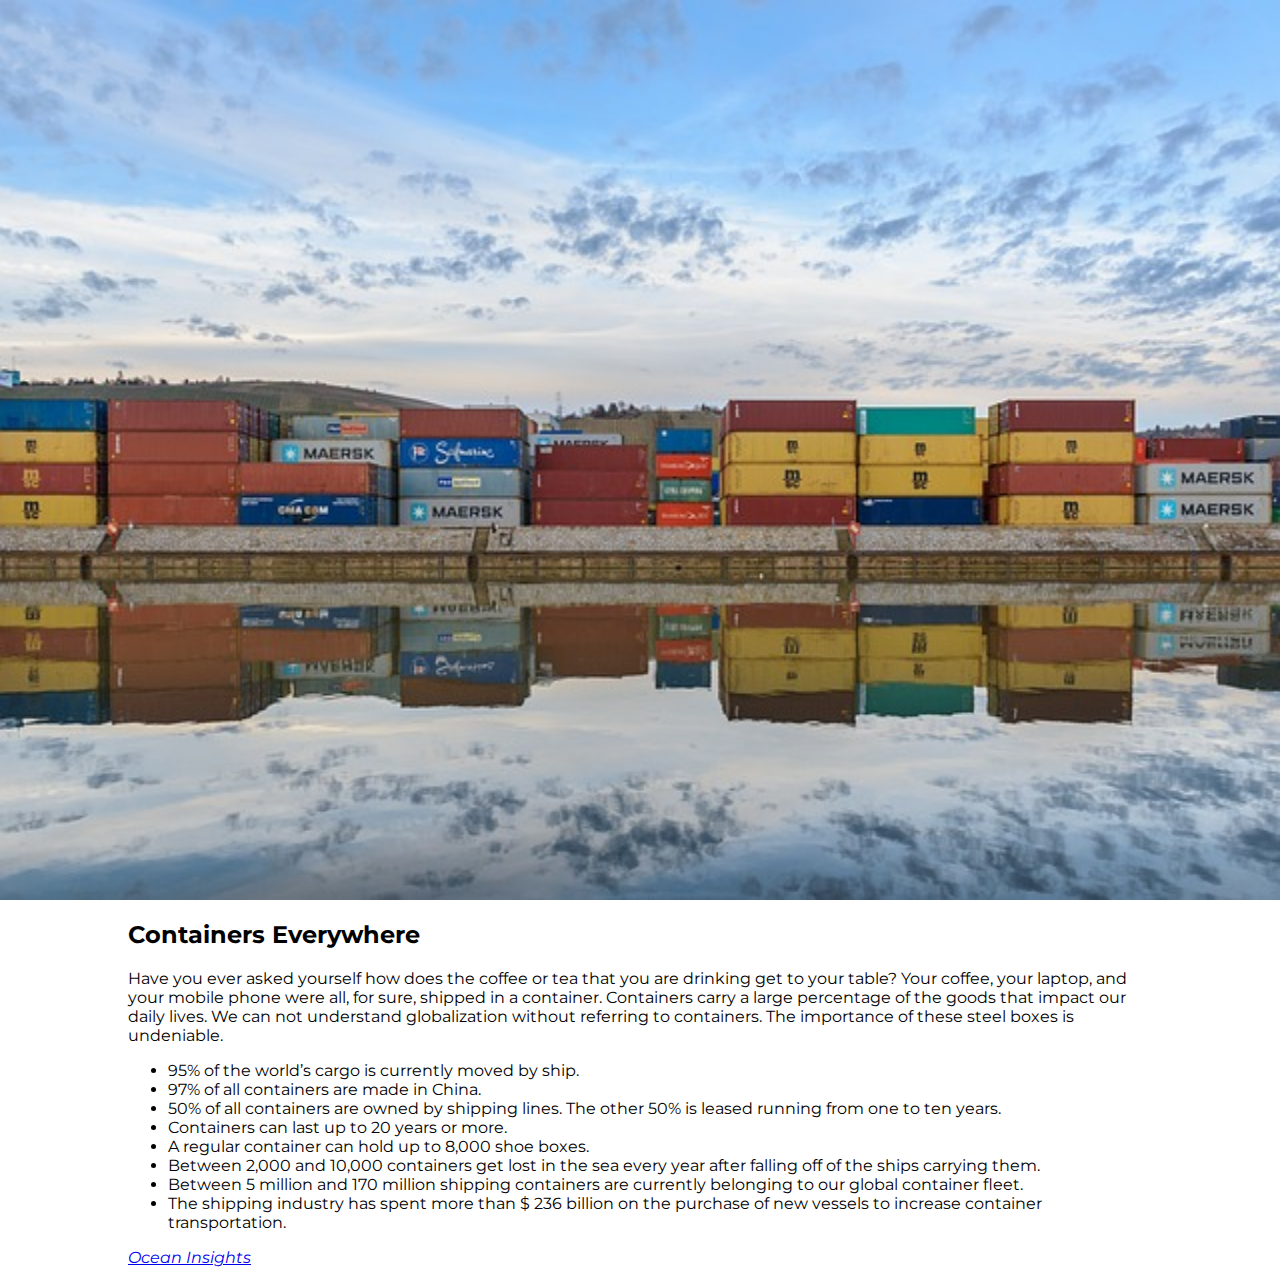
<file: ale/index.html>
<!DOCTYPE html>
<html lang="en">
  <head>
    <meta charset="UTF-8" />
    <meta name="viewport" content="width=device-width, initial-scale=1.0" />
    <meta http-equiv="X-UA-Compatible" content="ie=edge" />
    <link rel="stylesheet" href="./style.css">
    <title>Contain Yourself</title>
  </head>

  <body>
    <header class="header">
      <img class="header__img" src="./images/containers.jpg" alt="Containers"/>
    </header>
    
    <main class="container">
      <h2>Containers Everywhere</h2>
      <p>
        Have you ever asked yourself how does the coffee or tea that you are
        drinking get to your table? Your coffee, your laptop, and your mobile
        phone were all, for sure, shipped in a container. Containers carry a
        large percentage of the goods that impact our daily lives. We can not
        understand globalization without referring to containers. The importance
        of these steel boxes is undeniable.
      </p>
      <ul>
        <li>95% of the world’s cargo is currently moved by ship.</li>
        <li>97% of all containers are made in China.</li>
        <li>
          50% of all containers are owned by shipping lines. The other 50% is
          leased running from one to ten years.
        </li>
        <li>Containers can last up to 20 years or more.</li>
        <li>A regular container can hold up to 8,000 shoe boxes.</li>
        <li>
          Between 2,000 and 10,000 containers get lost in the sea every year
          after falling off of the ships carrying them.
        </li>
        <li>
          Between 5 million and 170 million shipping containers are currently
          belonging to our global container fleet.
        </li>
        <li>
          The shipping industry has spent more than $ 236 billion on the
          purchase of new vessels to increase container transportation.
        </li>
      </ul>
      <cite>
        <a
          href="https://www.ocean-insights.com/article/8-little-unknown-facts-about-shipping-containers/"
          >Ocean Insights
        </a>
      </cite>
    </main>
  </body>
</html>
</file>
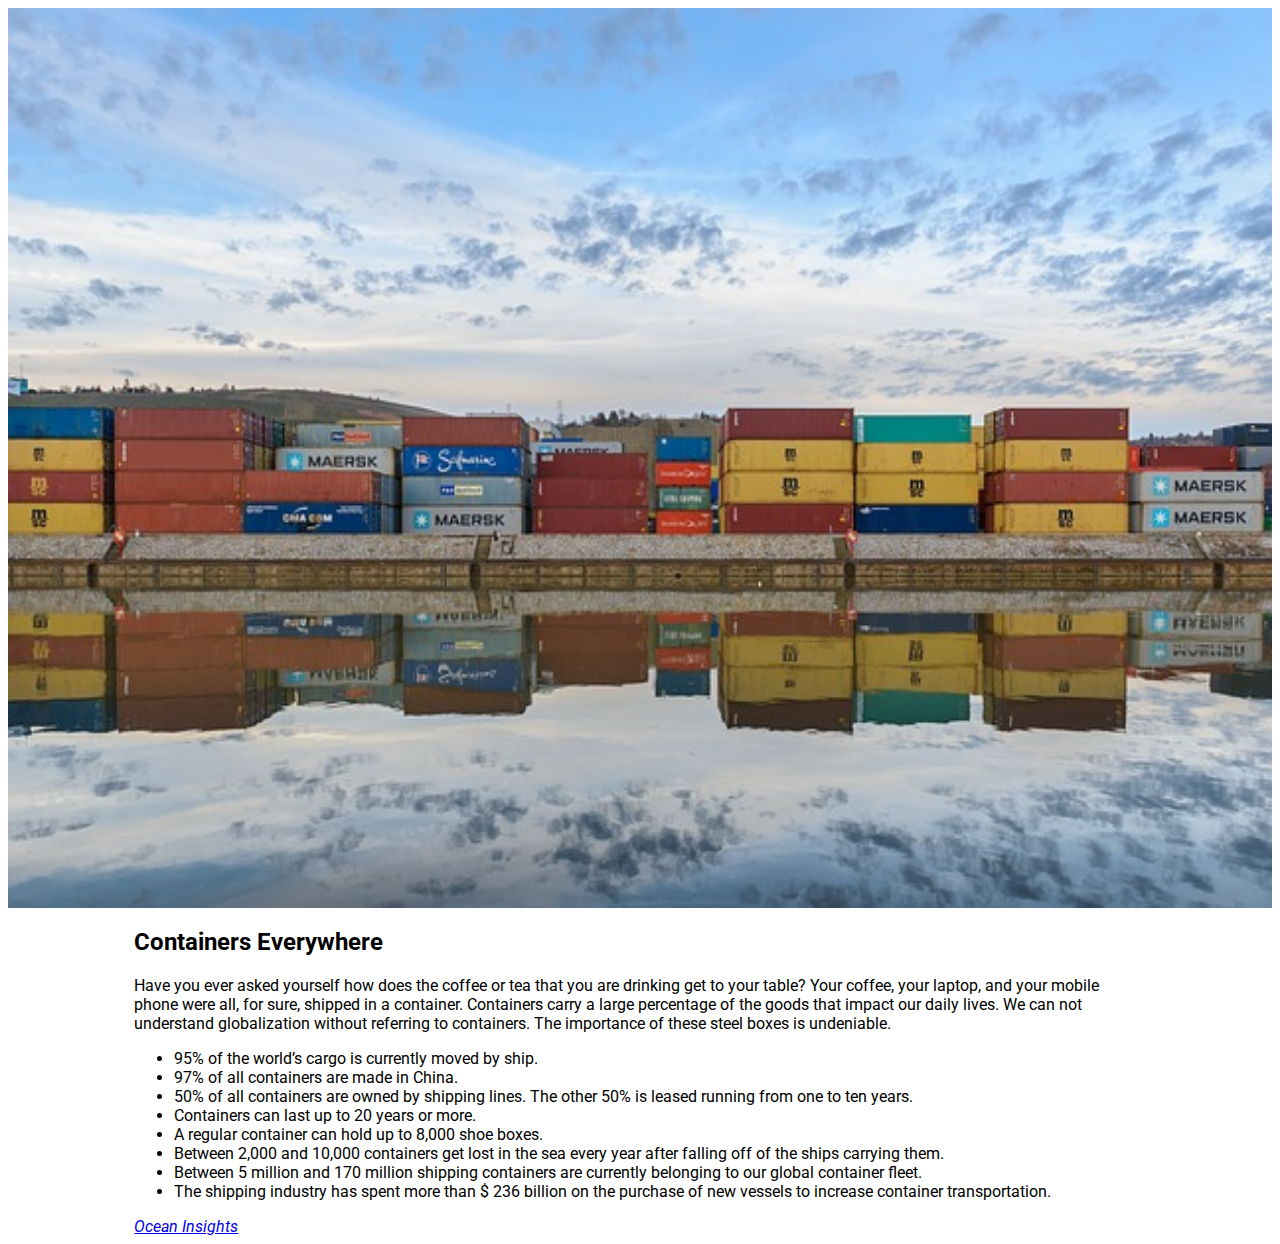
<file: daniel/index.html>
<!DOCTYPE html>
<html lang="en">
  <head>
    <meta charset="UTF-8" />
    <meta name="viewport" content="width=device-width, initial-scale=1.0" />
    <meta http-equiv="X-UA-Compatible" content="ie=edge" />
    <title>Contain Yourself</title>

    <link rel="stylesheet" href="styles.css" type="text/css">
  </head>
  <body>
    <header class="header">
      <img class="header__img" src="./images/containers.jpg" alt="Containers" />
    </header>
    <main class="container">
      <h2>Containers Everywhere</h2>
      <p>
        Have you ever asked yourself how does the coffee or tea that you are
        drinking get to your table? Your coffee, your laptop, and your mobile
        phone were all, for sure, shipped in a container. Containers carry a
        large percentage of the goods that impact our daily lives. We can not
        understand globalization without referring to containers. The importance
        of these steel boxes is undeniable.
      </p>
      <ul>
        <li>95% of the world’s cargo is currently moved by ship.</li>
        <li>97% of all containers are made in China.</li>
        <li>
          50% of all containers are owned by shipping lines. The other 50% is
          leased running from one to ten years.
        </li>
        <li>Containers can last up to 20 years or more.</li>
        <li>A regular container can hold up to 8,000 shoe boxes.</li>
        <li>
          Between 2,000 and 10,000 containers get lost in the sea every year
          after falling off of the ships carrying them.
        </li>
        <li>
          Between 5 million and 170 million shipping containers are currently
          belonging to our global container fleet.
        </li>
        <li>
          The shipping industry has spent more than $ 236 billion on the
          purchase of new vessels to increase container transportation.
        </li>
      </ul>
      <cite
        ><a
          href="https://www.ocean-insights.com/article/8-little-unknown-facts-about-shipping-containers/"
          >Ocean Insights</a
        ></cite
      >
    </main>
  </body>
</html>
</file>
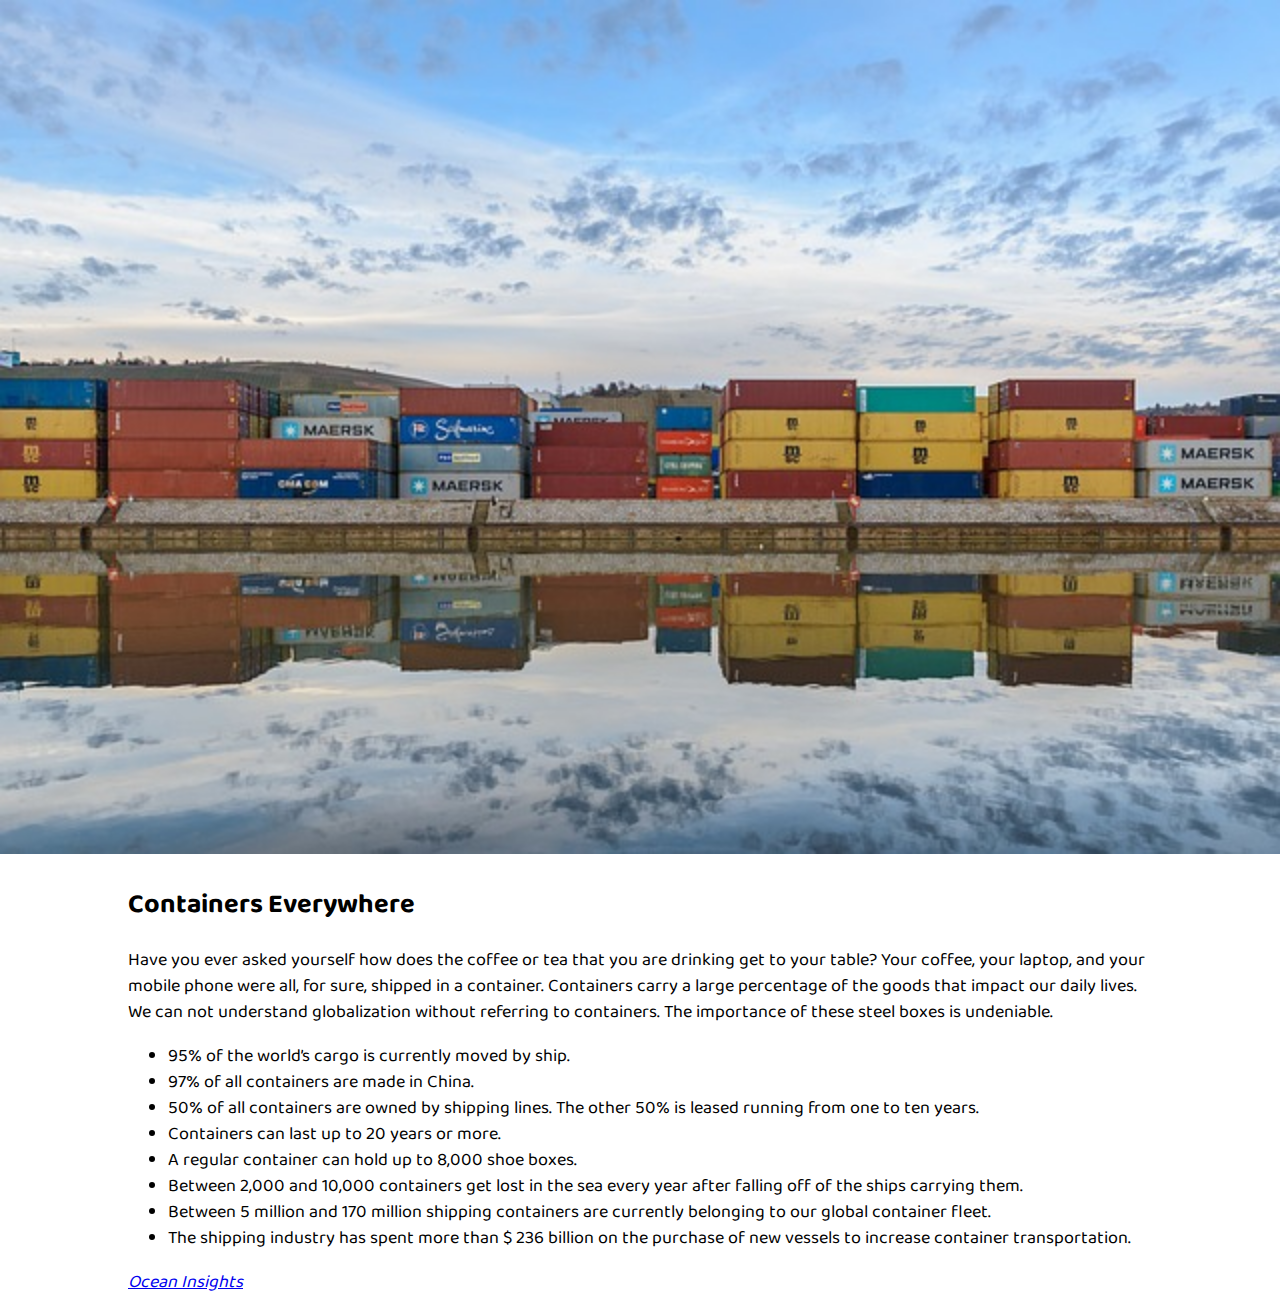
<file: edgar/index.html>
<!DOCTYPE html>
<html lang="en">
  <head>
    <meta charset="UTF-8" />
    <meta name="viewport" content="width=device-width, initial-scale=1.0" />
    <meta http-equiv="X-UA-Compatible" content="ie=edge" />
    <link rel="stylesheet" href="./main.css">
    <title>Contain Yourself</title>
  </head>
  <body>
    <header class="header">
      <img class="header__img" src="./images/containers.jpg" alt="Containers" />
    </header>
    <main class="container">
      <h2>Containers Everywhere</h2>
      <p>
        Have you ever asked yourself how does the coffee or tea that you are
        drinking get to your table? Your coffee, your laptop, and your mobile
        phone were all, for sure, shipped in a container. Containers carry a
        large percentage of the goods that impact our daily lives. We can not
        understand globalization without referring to containers. The importance
        of these steel boxes is undeniable.
      </p>
      <ul>
        <li>95% of the world’s cargo is currently moved by ship.</li>
        <li>97% of all containers are made in China.</li>
        <li>
          50% of all containers are owned by shipping lines. The other 50% is
          leased running from one to ten years.
        </li>
        <li>Containers can last up to 20 years or more.</li>
        <li>A regular container can hold up to 8,000 shoe boxes.</li>
        <li>
          Between 2,000 and 10,000 containers get lost in the sea every year
          after falling off of the ships carrying them.
        </li>
        <li>
          Between 5 million and 170 million shipping containers are currently
          belonging to our global container fleet.
        </li>
        <li>
          The shipping industry has spent more than $ 236 billion on the
          purchase of new vessels to increase container transportation.
        </li>
      </ul>
      <cite
        ><a
          href="https://www.ocean-insights.com/article/8-little-unknown-facts-about-shipping-containers/"
          >Ocean Insights</a
        ></cite
      >
    </main>
  </body>
</html>
</file>
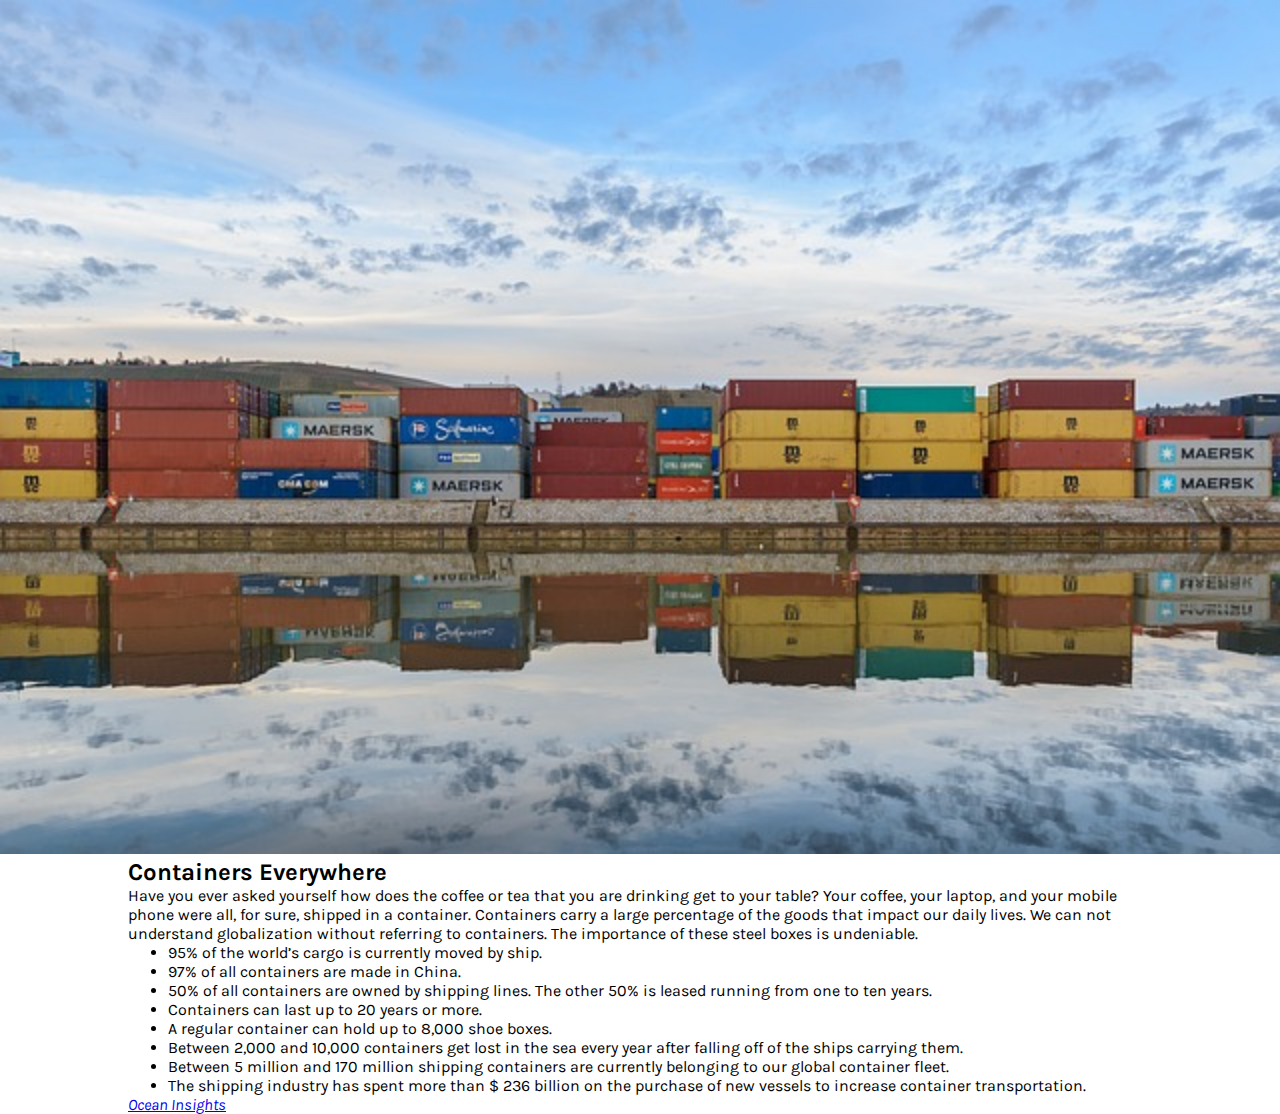
<file: Lena36/index.html>
<!DOCTYPE html>
<html lang="en">
  <head>
    <meta charset="UTF-8" />
    <meta name="viewport" content="width=device-width, initial-scale=1.0" />
    <meta http-equiv="X-UA-Compatible" content="ie=edge" />
    <link rel="stylesheet" href="style.css">
    <title>Contain Yourself</title>
  </head>
  <body>
    <header class="header">
      <img class="header__img" src="./images/containers.jpg" alt="Containers" />
    </header>
    <main class="container">
      <h2>Containers Everywhere</h2>
      <p>
        Have you ever asked yourself how does the coffee or tea that you are
        drinking get to your table? Your coffee, your laptop, and your mobile
        phone were all, for sure, shipped in a container. Containers carry a
        large percentage of the goods that impact our daily lives. We can not
        understand globalization without referring to containers. The importance
        of these steel boxes is undeniable.
      </p>
      <ul>
        <li>95% of the world’s cargo is currently moved by ship.</li>
        <li>97% of all containers are made in China.</li>
        <li>
          50% of all containers are owned by shipping lines. The other 50% is
          leased running from one to ten years.
        </li>
        <li>Containers can last up to 20 years or more.</li>
        <li>A regular container can hold up to 8,000 shoe boxes.</li>
        <li>
          Between 2,000 and 10,000 containers get lost in the sea every year
          after falling off of the ships carrying them.
        </li>
        <li>
          Between 5 million and 170 million shipping containers are currently
          belonging to our global container fleet.
        </li>
        <li>
          The shipping industry has spent more than $ 236 billion on the
          purchase of new vessels to increase container transportation.
        </li>
      </ul>
      <cite
        ><a
          href="https://www.ocean-insights.com/article/8-little-unknown-facts-about-shipping-containers/"
          >Ocean Insights</a
        ></cite
      >
    </main>
  </body>
</html>
</file>
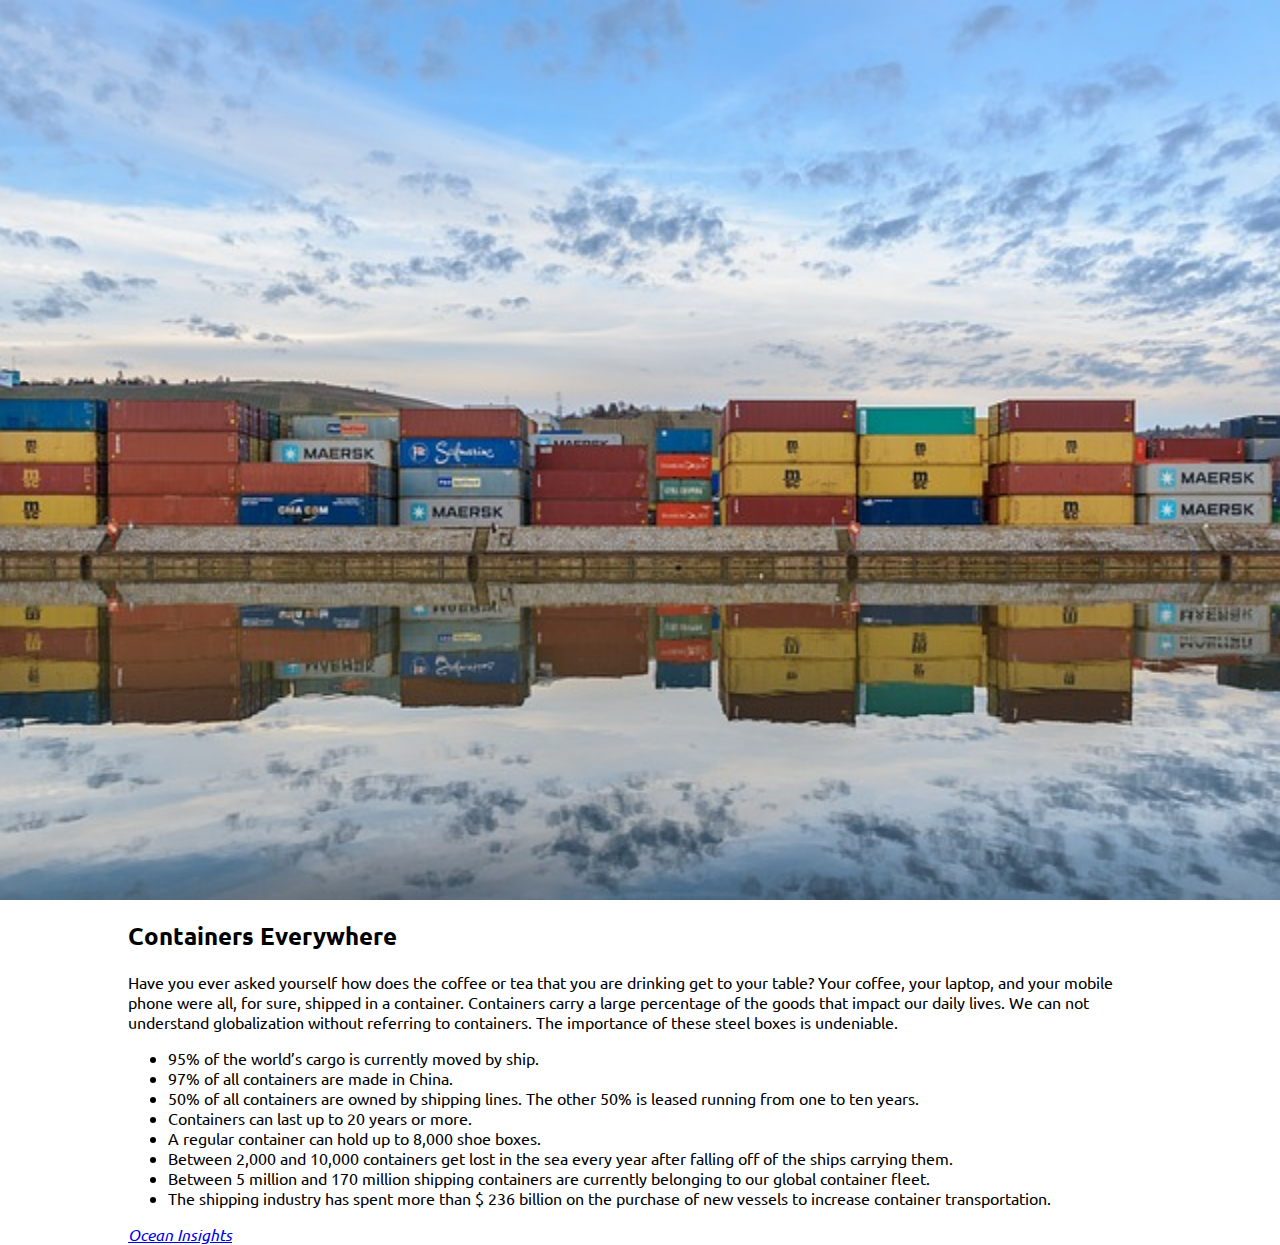
<file: marcell/index.html>
<!DOCTYPE html>
<html lang="en">
  <head>
    <meta charset="UTF-8" />
    <meta name="viewport" content="width=device-width, initial-scale=1.0" />
    <meta http-equiv="X-UA-Compatible" content="ie=edge" />
    <link rel="stylesheet" href="./contain.css">
    <title>Contain Yourself</title>
  </head>
  <body>
    <header class="header">
      <img class="header__img" src="./images/containers.jpg" alt="Containers" />
    </header>
    <main class="container">
      <h2>Containers Everywhere</h2>
      <p>
        Have you ever asked yourself how does the coffee or tea that you are
        drinking get to your table? Your coffee, your laptop, and your mobile
        phone were all, for sure, shipped in a container. Containers carry a
        large percentage of the goods that impact our daily lives. We can not
        understand globalization without referring to containers. The importance
        of these steel boxes is undeniable.
      </p>
      <ul>
        <li>95% of the world’s cargo is currently moved by ship.</li>
        <li>97% of all containers are made in China.</li>
        <li>
          50% of all containers are owned by shipping lines. The other 50% is
          leased running from one to ten years.
        </li>
        <li>Containers can last up to 20 years or more.</li>
        <li>A regular container can hold up to 8,000 shoe boxes.</li>
        <li>
          Between 2,000 and 10,000 containers get lost in the sea every year
          after falling off of the ships carrying them.
        </li>
        <li>
          Between 5 million and 170 million shipping containers are currently
          belonging to our global container fleet.
        </li>
        <li>
          The shipping industry has spent more than $ 236 billion on the
          purchase of new vessels to increase container transportation.
        </li>
      </ul>
      <cite
        ><a
          href="https://www.ocean-insights.com/article/8-little-unknown-facts-about-shipping-containers/"
          >Ocean Insights</a
        ></cite
      >
    </main>
  </body>
</html>
</file>
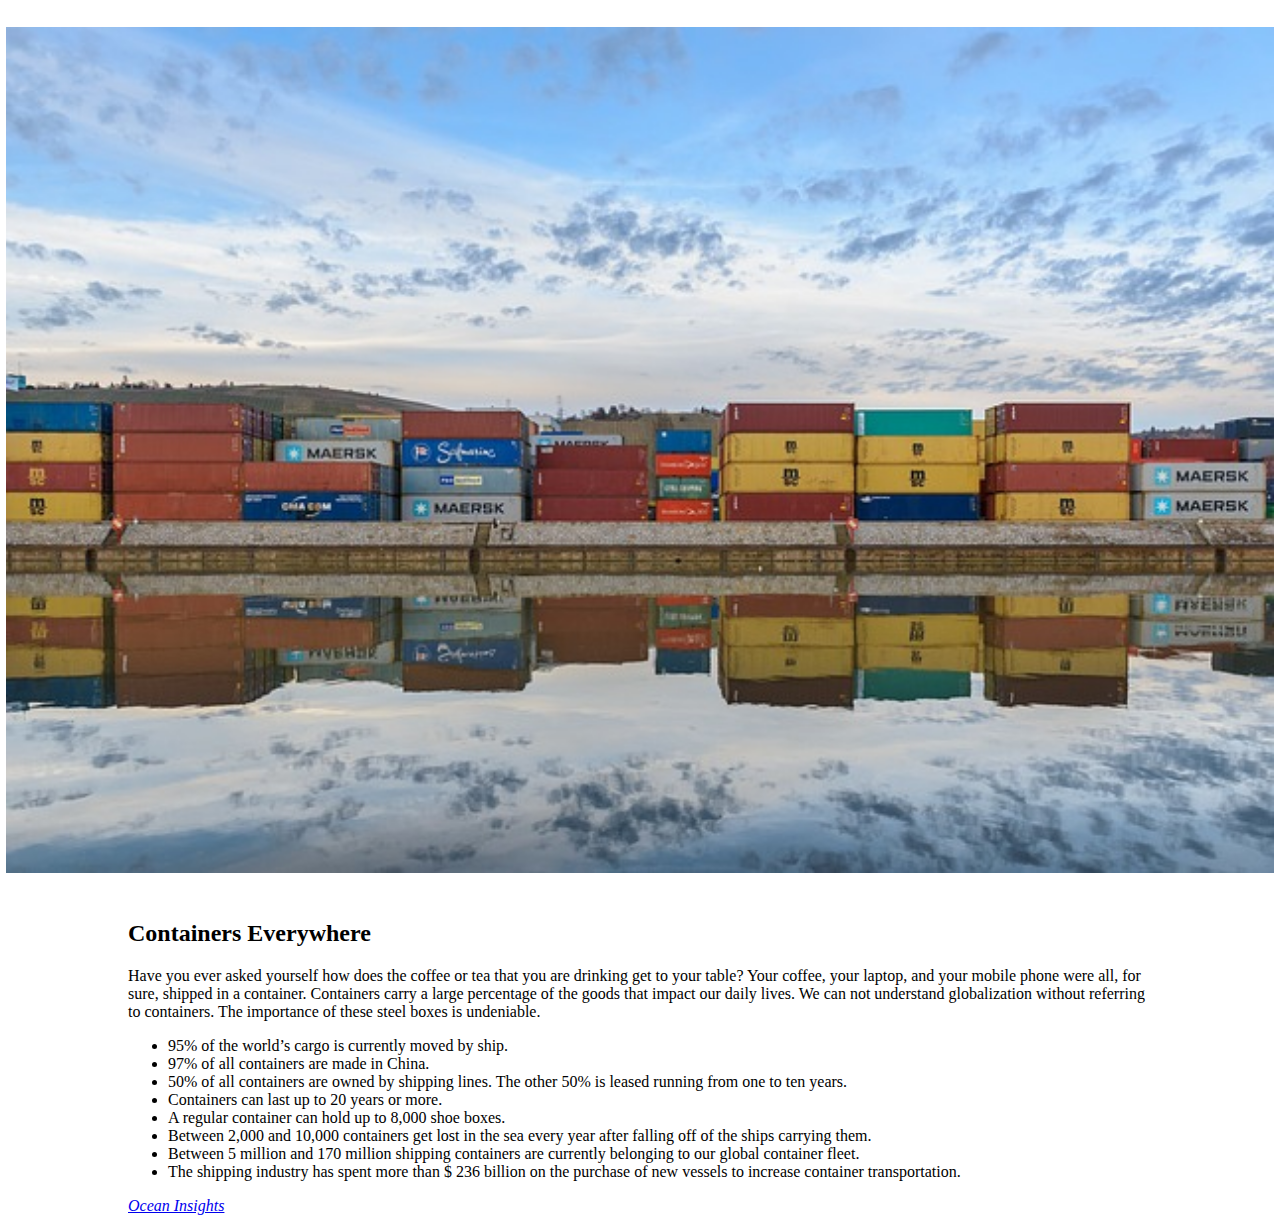
<file: natia/index.html>
<!DOCTYPE html>
<html lang="en">
  <head>
    <meta charset="UTF-8" />
    <meta name="viewport" content="width=device-width, initial-scale=1.0" />
    <meta http-equiv="X-UA-Compatible" content="ie=edge" />
    <title>Contain Yourself</title>
    <link href="style.css" rel="stylesheet">
  </head>
  <body>
    <header class="header">
        <img class="header__img" src="./images/containers.jpg" alt="Containers" />
    </header>
    <main class="container">
      <h2>Containers Everywhere</h2>
      <p>
        Have you ever asked yourself how does the coffee or tea that you are
        drinking get to your table? Your coffee, your laptop, and your mobile
        phone were all, for sure, shipped in a container. Containers carry a
        large percentage of the goods that impact our daily lives. We can not
        understand globalization without referring to containers. The importance
        of these steel boxes is undeniable.
      </p>
      <ul>
        <li>95% of the world’s cargo is currently moved by ship.</li>
        <li>97% of all containers are made in China.</li>
        <li>
          50% of all containers are owned by shipping lines. The other 50% is
          leased running from one to ten years.
        </li>
        <li>Containers can last up to 20 years or more.</li>
        <li>A regular container can hold up to 8,000 shoe boxes.</li>
        <li>
          Between 2,000 and 10,000 containers get lost in the sea every year
          after falling off of the ships carrying them.
        </li>
        <li>
          Between 5 million and 170 million shipping containers are currently
          belonging to our global container fleet.
        </li>
        <li>
          The shipping industry has spent more than $ 236 billion on the
          purchase of new vessels to increase container transportation.
        </li>
      </ul>
      <cite
        ><a
          href="https://www.ocean-insights.com/article/8-little-unknown-facts-about-shipping-containers/" target="_blank"
          >Ocean Insights</a
        ></cite
      >
    </main>
  </body>
</html>
</file>
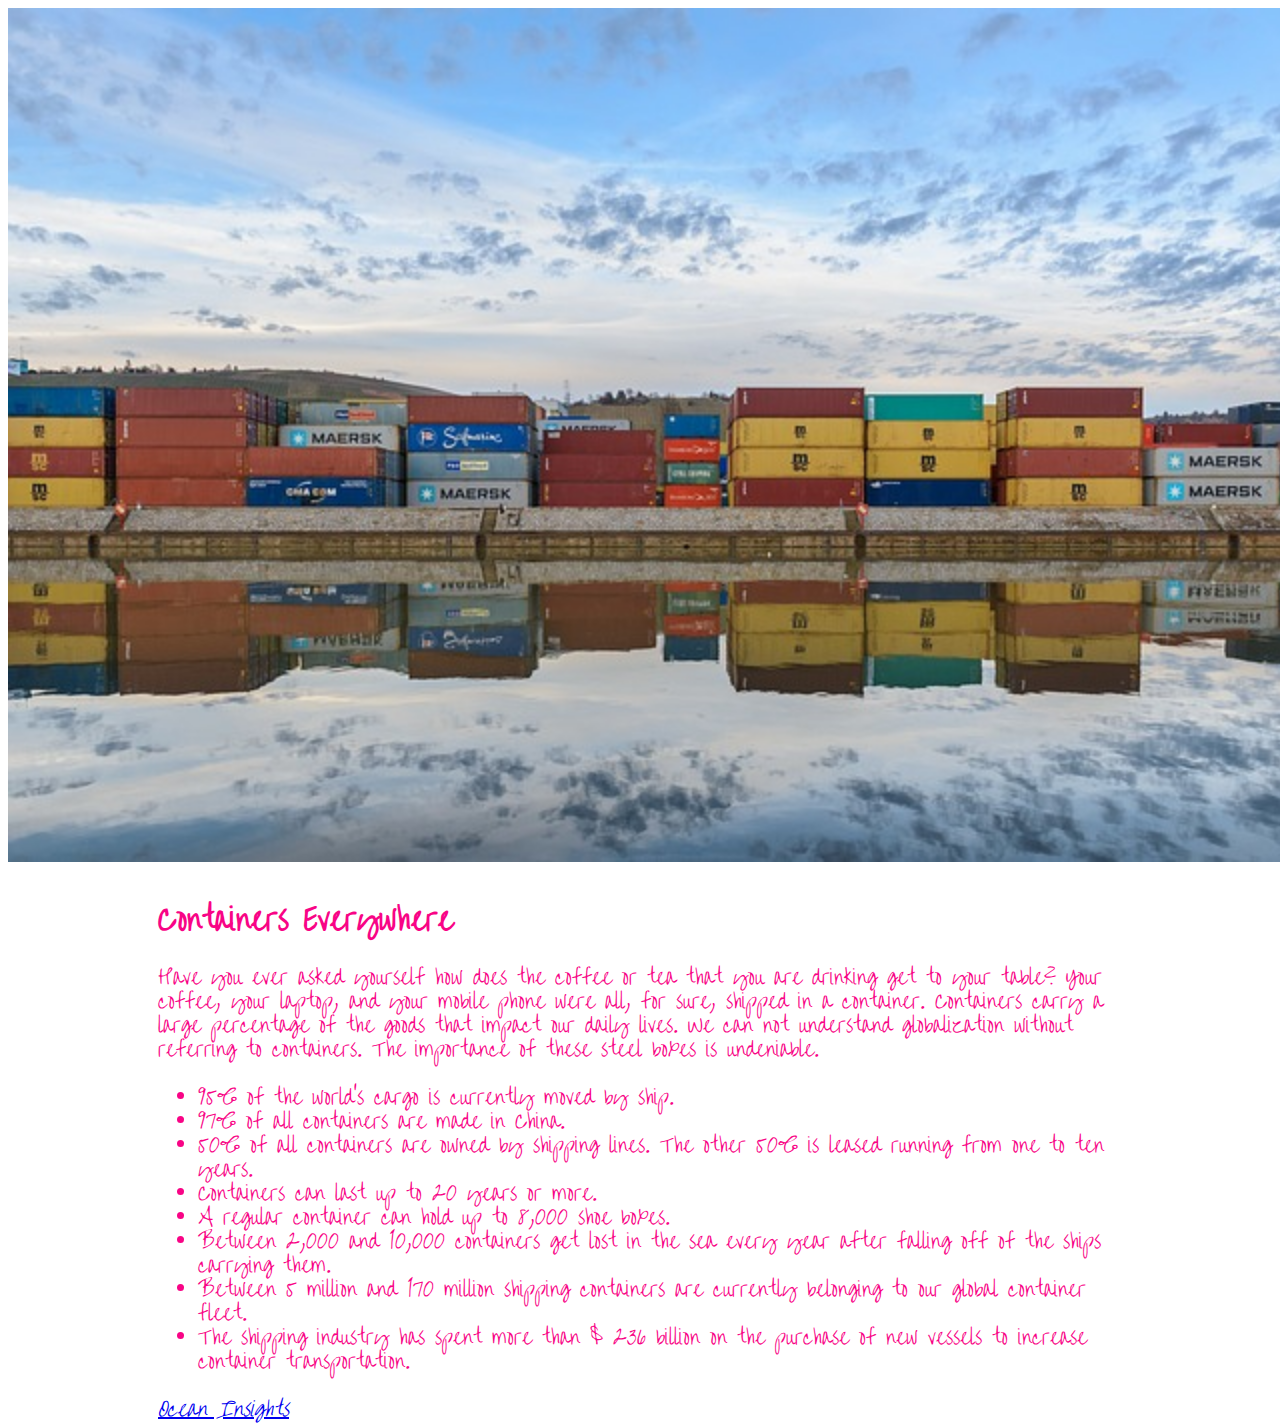
<file: Pei-Ling/index.html>
<!DOCTYPE html>
<html lang="en">
  <head>
    <meta charset="UTF-8" />
    <meta name="viewport" content="width=device-width, initial-scale=1.0" />
    <meta http-equiv="X-UA-Compatible" content="ie=edge" />
    <title>Contain Yourself</title>
    <link rel="stylesheet" href="./style.css">
  </head>
  <body>
    <header class="header">
      <img class="header__img" src="./images/containers.jpg" alt="Containers" />
    </header>
    <main class="containers">
      <h2>Containers Everywhere</h2>
      <p>
        Have you ever asked yourself how does the coffee or tea that you are
        drinking get to your table? Your coffee, your laptop, and your mobile
        phone were all, for sure, shipped in a container. Containers carry a
        large percentage of the goods that impact our daily lives. We can not
        understand globalization without referring to containers. The importance
        of these steel boxes is undeniable.
      </p>
      <ul>
        <li>95% of the world’s cargo is currently moved by ship.</li>
        <li>97% of all containers are made in China.</li>
        <li>
          50% of all containers are owned by shipping lines. The other 50% is
          leased running from one to ten years.
        </li>
        <li>Containers can last up to 20 years or more.</li>
        <li>A regular container can hold up to 8,000 shoe boxes.</li>
        <li>
          Between 2,000 and 10,000 containers get lost in the sea every year
          after falling off of the ships carrying them.
        </li>
        <li>
          Between 5 million and 170 million shipping containers are currently
          belonging to our global container fleet.
        </li>
        <li>
          The shipping industry has spent more than $ 236 billion on the
          purchase of new vessels to increase container transportation.
        </li>
      </ul>
      <cite
        ><a
          href="https://www.ocean-insights.com/article/8-little-unknown-facts-about-shipping-containers/"
          >Ocean Insights</a
        ></cite
      >
    </main>
  </body>
</html>
</file>
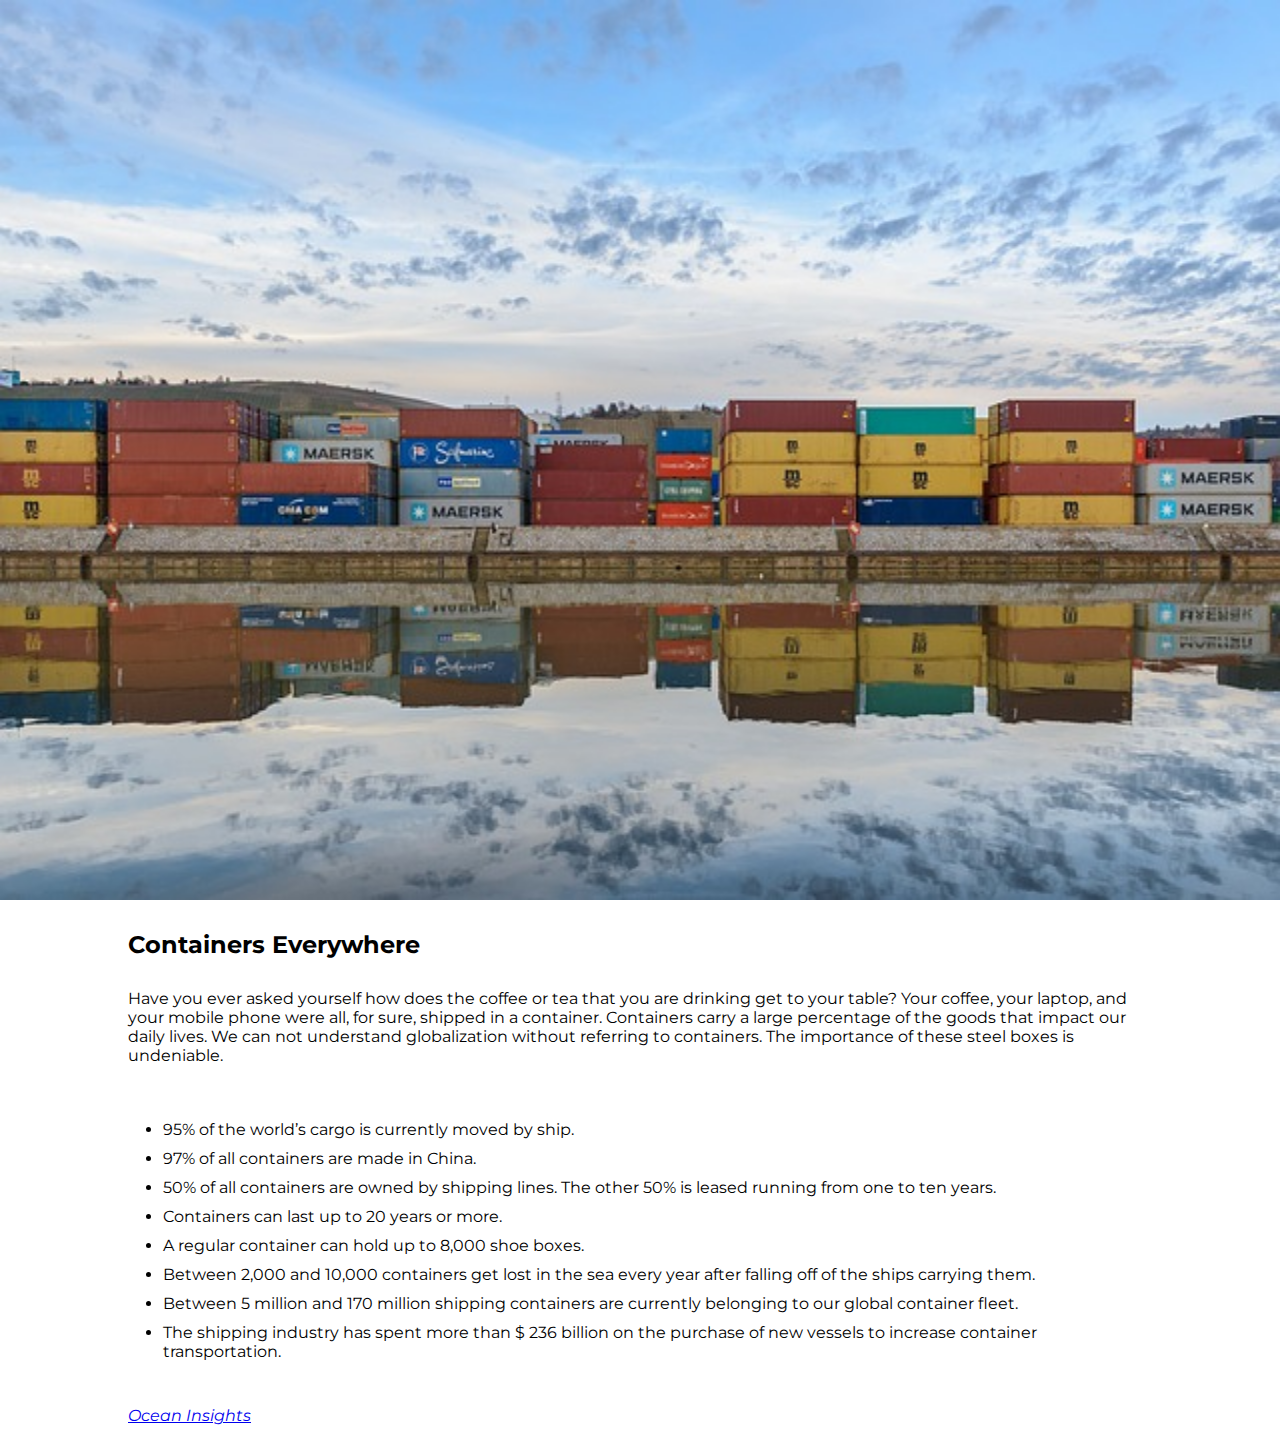
<file: vincenzo/index.html>
<!DOCTYPE html>
<html lang="en">

<head>
  <meta charset="UTF-8" />
  <meta name="viewport" content="width=device-width, initial-scale=1.0" />
  <meta http-equiv="X-UA-Compatible" content="ie=edge" />
  <link rel="stylesheet" href="style.css">
  <title>Contain Yourself</title>
</head>

<body>
  <header class="header">
    <img class="header__img" src="assets/images/containers.jpg" alt="Containers" />
  </header>
  <main class="container">
    <h2>Containers Everywhere</h2>
    <p>
      Have you ever asked yourself how does the coffee or tea that you are
      drinking get to your table? Your coffee, your laptop, and your mobile
      phone were all, for sure, shipped in a container. Containers carry a
      large percentage of the goods that impact our daily lives. We can not
      understand globalization without referring to containers. The importance
      of these steel boxes is undeniable.
    </p>
    <ul>
      <li>95% of the world’s cargo is currently moved by ship.</li>
      <li>97% of all containers are made in China.</li>
      <li>
        50% of all containers are owned by shipping lines. The other 50% is
        leased running from one to ten years.
      </li>
      <li>Containers can last up to 20 years or more.</li>
      <li>A regular container can hold up to 8,000 shoe boxes.</li>
      <li>
        Between 2,000 and 10,000 containers get lost in the sea every year
        after falling off of the ships carrying them.
      </li>
      <li>
        Between 5 million and 170 million shipping containers are currently
        belonging to our global container fleet.
      </li>
      <li>
        The shipping industry has spent more than $ 236 billion on the
        purchase of new vessels to increase container transportation.
      </li>
    </ul>
    <cite><a href="https://www.ocean-insights.com/article/8-little-unknown-facts-about-shipping-containers/">Ocean
        Insights</a></cite>
  </main>
</body>

</html>
</file>
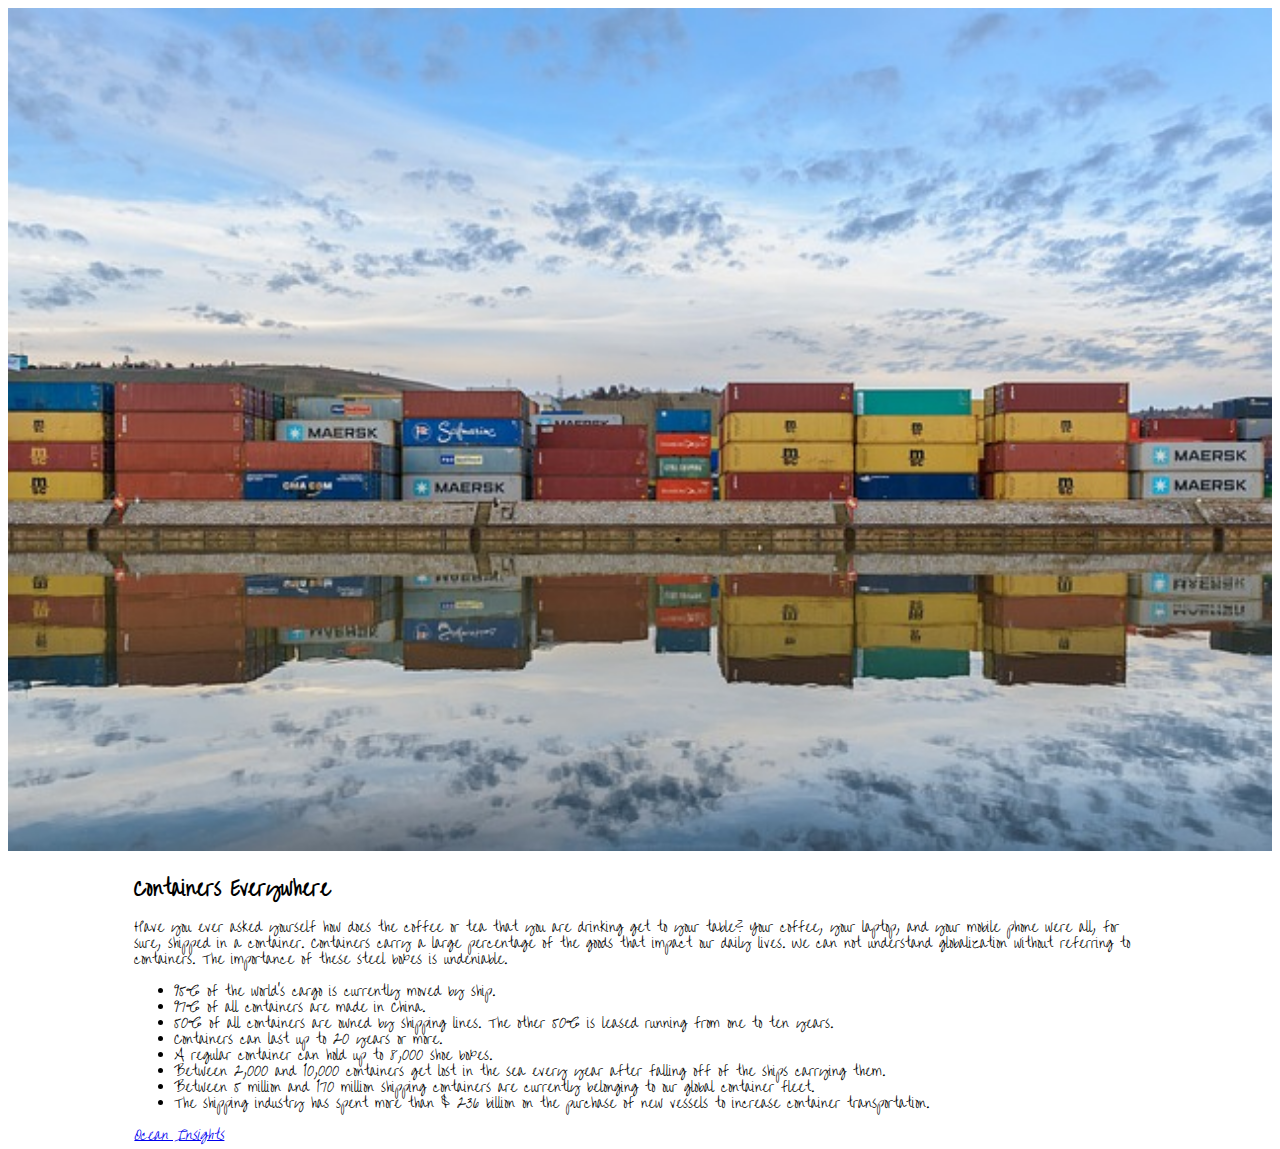
<file: pedro/pedro.html>
<!DOCTYPE html>
<html lang="en">
  <head>
    <meta charset="UTF-8" />
    <meta name="viewport" content="width=device-width, initial-scale=1.0" />
    <meta http-equiv="X-UA-Compatible" content="ie=edge" />
    <link rel="stylesheet" href="./pedro.css">
    <link href="https://fonts.googleapis.com/css?family=Liu+Jian+Mao+Cao&display=swap" rel="stylesheet"> 

    <title>Contain Yourself</title>
  </head>
  <body>
    <header class="header">
      <img class="header__img" src="./images/containers.jpg" alt="Containers" />
    </header>
    <main class="container">
      <h2>Containers Everywhere</h2>
      <p>
        Have you ever asked yourself how does the coffee or tea that you are
        drinking get to your table? Your coffee, your laptop, and your mobile
        phone were all, for sure, shipped in a container. Containers carry a
        large percentage of the goods that impact our daily lives. We can not
        understand globalization without referring to containers. The importance
        of these steel boxes is undeniable.
      </p>
      <ul>
        <li>95% of the world’s cargo is currently moved by ship.</li>
        <li>97% of all containers are made in China.</li>
        <li>
          50% of all containers are owned by shipping lines. The other 50% is
          leased running from one to ten years.
        </li>
        <li>Containers can last up to 20 years or more.</li>
        <li>A regular container can hold up to 8,000 shoe boxes.</li>
        <li>
          Between 2,000 and 10,000 containers get lost in the sea every year
          after falling off of the ships carrying them.
        </li>
        <li>
          Between 5 million and 170 million shipping containers are currently
          belonging to our global container fleet.
        </li>
        <li>
          The shipping industry has spent more than $ 236 billion on the
          purchase of new vessels to increase container transportation.
        </li>
      </ul>
      <cite
        ><a
          href="https://www.ocean-insights.com/article/8-little-unknown-facts-about-shipping-containers/"
          >Ocean Insights</a
        ></cite
      >
    </main>
  </body>
</html>
</file>
<file: ale/style.css>
@import url('https://fonts.googleapis.com/css?family=Montserrat&display=swap');
body {
    font-family: 'Montserrat', sans-serif;
    margin: 0;
}

header {
    height:100vh;
    
}

.header__img {
    width: 100%;
    height: 100%;
}

.container{
    width: 80%;
    margin: auto;
</file>
<file: daniel/styles.css>
@import url('https://fonts.googleapis.com/css?family=Roboto&display=swap');

html {
    box-sizing: border-box;
}

*, *::before, *::after {
    box-sizing: inherit;
}

* {
    font-family: "Roboto", Arial, sans-serif;
}

.header {
    height: 100vh;
}

.header__img {
    width: 100%;
    height: 100%;
}

.container {
    margin: auto;
    width: 80%;
    
}
</file>
<file: edgar/main.css>
@import url('https://fonts.googleapis.com/css?family=Baloo+Chettan+2&display=swap');

body{
    font-family: 'Baloo Chettan 2', cursive;
    font-size: 18px;
    margin: 0;
}

header{
    display: inline-flex;
    width: 100vw;     
}

.header__img{
   width: 100vw;;
}

.container {
    margin-left: 10vw;    
    width: 80vw;
}
</file>
<file: Lena36/style.css>
@import url('https://fonts.googleapis.com/css?family=Karla&display=swap');

body {
    font-family: 'Karla', sans-serif;
}

* {
    margin: 0;
}

.header {
    height: 100%vh;
}

.header__img {
    width: 100%;
}

.container {
    width: 80%;
    margin: 0 auto;
}
</file>
<file: marcell/contain.css>
@import url('https://fonts.googleapis.com/css?family=Ubuntu&display=swap');
body {
    font-family: 'Ubuntu', sans-serif;
    margin: 0;
}

header {
    height: 100vh;
}

img {
    width: 100%;
    height: 100%;
}

.container {
    width: 80%;
    margin: auto;
}
</file>
<file: natia/style.css>
@import url('https://fonts.googleapis.com/css?family=Ubuntu&display=swap');

header {

    min-height: 100vh;
    
    width: 100%;
    display: inline-flex;
    
}

header img {

    min-width: 99%;
    min-height: 100%;
    margin: auto;
    
}
 
 .container {
     width: 80%;
     margin: auto ;
 }
body {
     margin: 0 ;
    

 }
 * {
     border: 25px white;
 }
</file>
<file: Pei-Ling/style.css>
@import url('https://fonts.googleapis.com/css?family=Liu+Jian+Mao+Cao&display=swap');

html {
    font-family: 'Liu Jian Mao Cao', cursive;
    font-size: 30px;
    color: rgb(248, 4, 134);
}

header {
    height: 100%;
    }

.header__img {
    width: 100vw;      
}

.containers {
    margin-left: 150px;
    margin-right: 150px;
    font-size: 80%;
    }
</file>
<file: vincenzo/style.css>
@import url('https://fonts.googleapis.com/css2?family=Montserrat&display=swap');

* {
    margin: 0;
    padding: 0;
    font-family: 'montserrat', Arial, Helvetica, sans-serif;
}

header {
    height: 100vh;
}

header .header__img {
    width: 100%;
    height: 100%;
}

.container {
    width: 80%;
    margin: 20px auto;
}

.container h2 {
    margin-top: 30px;
    margin-bottom: 30px;
}

.container p {
    margin-bottom: 20px;
}

.container ul {
    padding: 35px;
}

.container ul li {
    margin-bottom: 10px;
}
</file>
<file: pedro/pedro.css>
.header {
    height: 100%;
}

.header__img {
    height: 100%;
    width: 100%;
}

body{
   
    font-family: 'Liu Jian Mao Cao', cursive;


}

.container {
    width: 80%;
    margin-left: auto;
    margin-right: auto;
}
</file>
